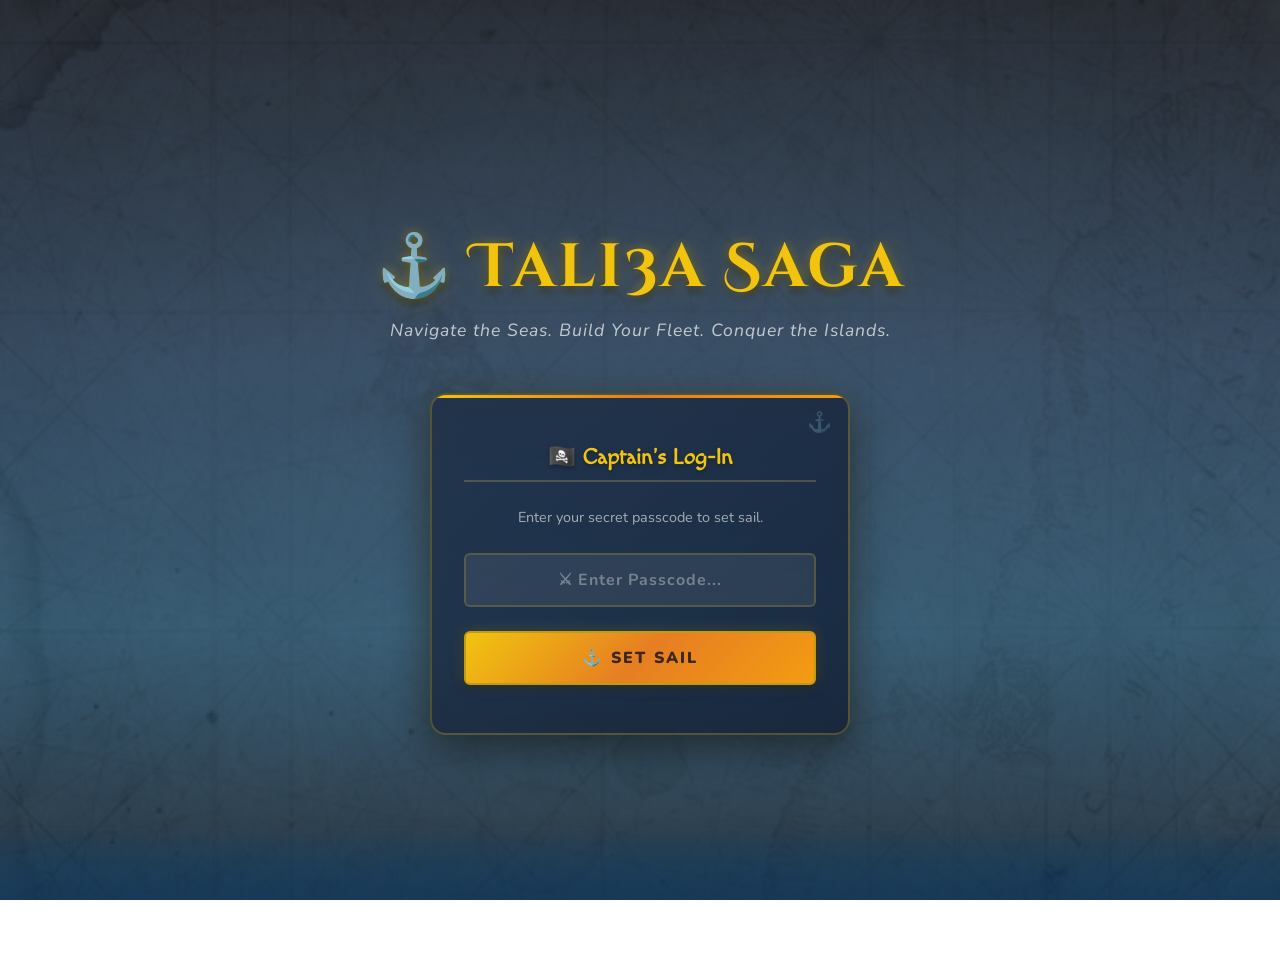
<file: index.html>
<!DOCTYPE html>
<html lang="en">
<head>
    <meta charset="UTF-8">
    <meta name="viewport" content="width=device-width, initial-scale=1.0, maximum-scale=1.0, user-scalable=no">
    <title>Tali3a Saga — Scout Island Survival</title>
    <meta name="description" content="Tali3a Saga: A naval MMO-lite adventure for scouts. Build ships, trade resources, and conquer the seas.">
    <link rel="stylesheet" href="style.css">
</head>
<body>
    <!-- Loading Overlay -->
    <div id="globalLoader"><div class="spinner"></div><p id="loaderText">Accessing Fleet...</p></div>

    <!-- Animated Ocean Waves -->
    <div class="ocean-waves">
        <div class="wave wave-1"></div>
        <div class="wave wave-2"></div>
        <div class="wave wave-3"></div>
    </div>

    <!-- Floating Bubbles -->
    <div class="bubbles">
        <div class="bubble"></div>
        <div class="bubble"></div>
        <div class="bubble"></div>
        <div class="bubble"></div>
        <div class="bubble"></div>
        <div class="bubble"></div>
        <div class="bubble"></div>
        <div class="bubble"></div>
        <div class="bubble"></div>
        <div class="bubble"></div>
    </div>

    <!-- Login Screen -->
    <div class="login-container">
        <h1>⚓ Tali3a Saga</h1>
        <p class="login-subtitle">Navigate the Seas. Build Your Fleet. Conquer the Islands.</p>

        <div class="login-card">
            <h2>🏴‍☠️ Captain's Log-In</h2>
            <p>Enter your secret passcode to set sail.</p>
            
            <input type="text" id="passcodeInput" placeholder="⚔ Enter Passcode..." autocomplete="off">
            <button id="loginBtn">⚓ Set Sail</button>
            
            <!-- This paragraph will display errors if the passcode is wrong -->
            <p id="errorMessage" style="color: red; display: none;"></p>
        </div>
    </div>

    <!-- Link the logic script at the bottom so it loads after the UI -->
    <script src="app.js"></script>
</body>
</html>
</file>
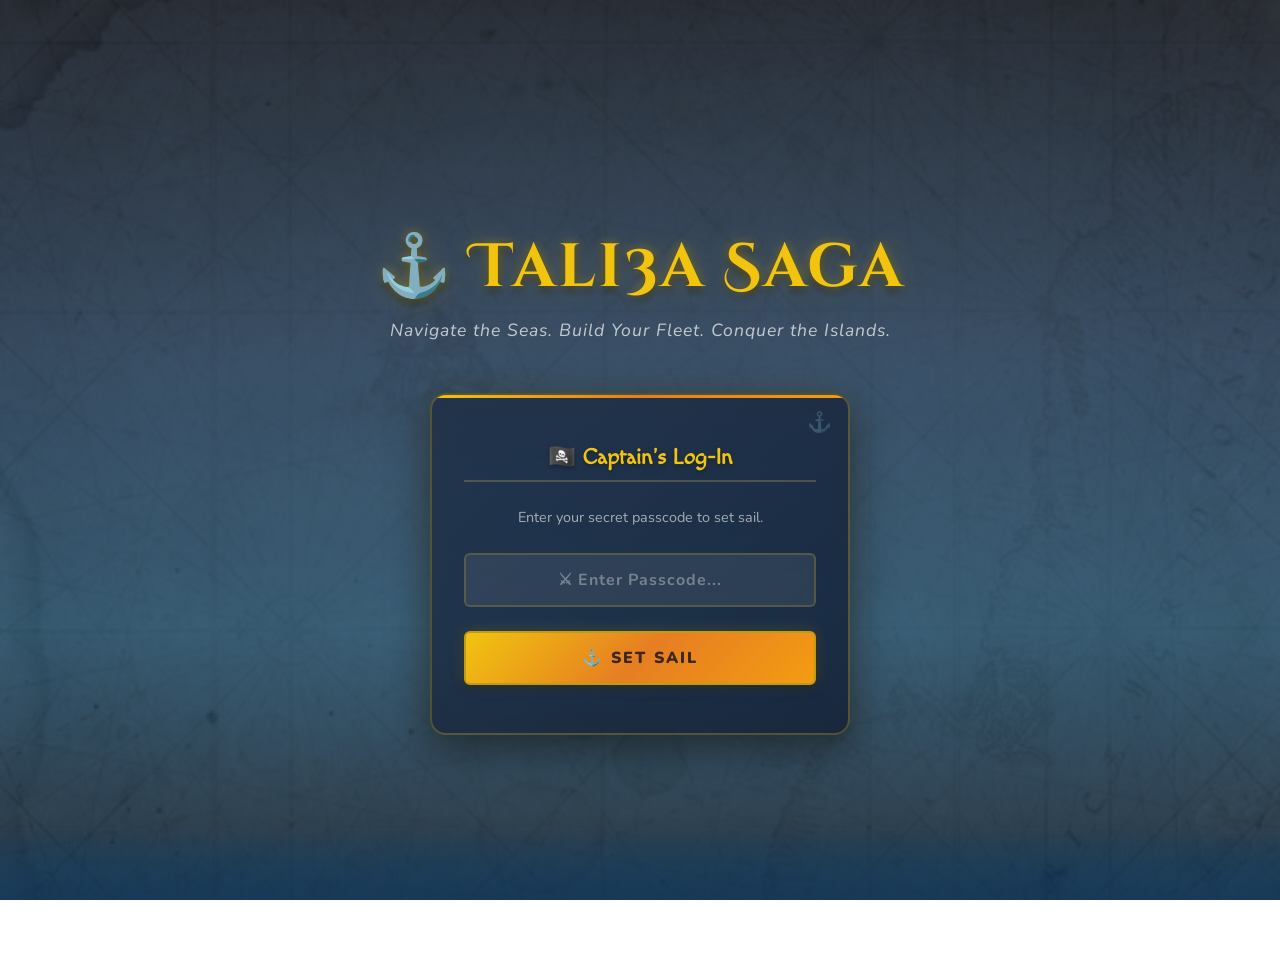
<file: dashboard.html>
<!DOCTYPE html>
<html lang="en">

<head>
    <meta charset="UTF-8">
    <meta name="viewport" content="width=device-width, initial-scale=1.0, maximum-scale=5.0">
    <title>Tali3a Saga — Island Dashboard</title>
    <meta name="description"
        content="Your Island command center. Track daily progress, trade resources, build your ship, and dominate the fleet.">
    <link rel="stylesheet" href="style.css">
</head>

<body>
    <!-- Loading Overlay -->
    <div id="globalLoader">
        <div class="spinner"></div>
        <p id="loaderText">Syncing with Server...</p>
    </div>

    <!-- Animated Ocean Waves -->
    <div class="ocean-waves">
        <div class="wave wave-1"></div>
        <div class="wave wave-2"></div>
        <div class="wave wave-3"></div>
    </div>
    <header>
        <div>
            <h1>Welcome, <span id="playerName"></span></h1>
            <p style="font-size: 14px; opacity: 0.8;">Island: <span id="playerIsland"></span> | Rank: <span
                    id="playerRole"></span></p>
        </div>
        <div style="text-align: right;">
            <p style="font-size: 20px; font-weight: bold; color: #f1c40f; margin: 0 0 5px 0;">
                <img src="assets/coin.png" class="coin-icon" onerror="this.style.display='none'">
                <span id="playerBalance">0</span> La7alee7
            </p>
            <button id="logoutBtn" style="background-color: #c0392b; padding: 5px 10px; font-size: 12px;">Abandon
                Ship</button>
        </div>
    </header>

    <!-- Main Game Area -->
    <main class="dashboard-grid">

        <!-- Notification Center -->
        <section class="card" id="notificationSection"
            style="grid-column: span 3; background-color: #fff3cd; border: 2px solid #ffeeba; display: none;">
            <h2 style="color: #856404;">📜 Royal Fleet Notifications</h2>
            <div id="notificationContainer" style="display: flex; flex-direction: column; gap: 10px; margin-top: 10px;">
                <!-- Notifications will appear here -->
            </div>
        </section>

        <!-- Zone 1: Daily Tracker -->
        <section class="card" id="trackerSection">
            <h2>📜 Daily Log</h2>
            <p>Submit your progress to earn tokens.</p>
            <div id="trackerContainer" style="direction: rtl; text-align: right;">
                <form id="trackerForm">
                    <div style="margin-bottom: 15px;">
                        <label for="trackDate" style="font-weight: bold; display: block; margin-bottom: 5px;">اختر
                            اليوم:</label>
                        <input type="date" id="trackDate" min="2026-06-01" required
                            style="width: 100%; padding: 8px; box-sizing: border-box;">
                    </div>

                    <div class="checkbox-group"
                        style="display: grid; grid-template-columns: 1fr 1fr; gap: 10px; margin-bottom: 20px;">
                        <label><input type="checkbox" id="checkMorning"> صلاة الصبح </label>
                        <label><input type="checkbox" id="checkNight"> صلاة بليل </label>
                        <label><input type="checkbox" id="checkTeam"> صلاة مع الفريق </label>
                        <label><input type="checkbox" id="checkBible"> الكتاب المقدس </label>
                        <label><input type="checkbox" id="checkTasbeha"> تسبحة </label>
                        <label><input type="checkbox" id="checkMass"> قداس </label>
                        <label><input type="checkbox" id="checkSundaySchool"> مدارس أحد </label>
                        <label><input type="checkbox" id="checkKhoros"> خورس </label>
                    </div>

                    <button type="submit" id="trackerSubmitBtn"
                        style="width: 100%; padding: 10px; font-weight: bold;">تسجيل اليوم</button>
                    <p id="trackerMessage" style="text-align: center; margin-top: 10px; font-weight: bold;"></p>
                </form>
            </div>
        </section>

        <!-- Zone 2: The Market -->
        <section class="card" id="marketSection">
            <h2>⚓ The Port Market</h2>
            <p>Spend your personal wealth on raw materials.</p>
            <div id="marketContainer">
                <!-- Market cards spawn here via JS -->
            </div>
        </section>

        <!-- Zone 3: The Shipyard -->
        <section class="card" id="shipyardSection">
            <h2>🔨 Tali3a Shipyard</h2>
            <p>Combine resources to build your ship.</p>
            <div id="shipyardContainer">
                <!-- We will show the ship progress here later -->
                <p>Awaiting Master blueprints.</p>
            </div>
        </section>

        <!-- Zone 4: The Black Market (Tactical Items) -->
        <section class="card" id="blackMarketSection" style="grid-column: span 3;">
            <h2>🕵️ The Black Market</h2>
            <p>Purchase advanced tactical weapons and defenses using both La7alee7 and Raw Materials.</p>
            <div id="blackMarketContainer"
                style="display: grid; grid-template-columns: repeat(auto-fill, minmax(220px, 1fr)); gap: 15px; margin-top: 15px;">
                <!-- Tactical items will spawn here -->
            </div>
        </section>

        <!-- Zone 5: Tactical Map (Combat & Defenses) -->
        <section class="card" id="tacticalSection" style="grid-column: span 3;">
            <h2>⚔️ Tactical Map & Defenses</h2>
            <p>Deploy shields or launch raids. <b>Note: You can only activate ONE defense and launch ONE attack every 7
                    days.</b></p>

            <div class="tactical-grid">
                <!-- Left Side: Shield Room -->
                <div style="border: 1px dashed #ccc; padding: 15px; border-radius: 5px; text-align: center;">
                    <h3>🛡️ Active Defense System</h3>
                    <p>Current Shield: <span id="currentShield"
                            style="font-weight: bold; color: blue;">Loading...</span></p>
                    <p id="defenseCooldownText" style="color: red; font-size: 12px; font-weight: bold;"></p>
                    <hr style="margin: 15px 0; border: 0; border-top: 1px solid #eee;">

                    <h4>Deploy Defenses from your Arsenal:</h4>
                    <div id="defenseActionContainer"
                        style="display: flex; justify-content: space-around; margin-top: 10px; flex-wrap: wrap; gap: 10px;">
                        <!-- Defense buttons will spawn here -->
                    </div>
                </div>

                <!-- Right Side: War Room -->
                <div style="border: 1px dashed #ccc; padding: 15px; border-radius: 5px;">
                    <h3 style="text-align: center;">🏴‍☠️ Launch Offensive Raid</h3>
                    <p id="attackCooldownText"
                        style="text-align: center; color: red; font-size: 12px; font-weight: bold;"></p>

                    <form id="combatForm">
                        <label for="targetSelect" style="font-weight: bold; display: block; margin-bottom: 5px;">Target
                            Island:</label>
                        <select id="targetSelect" required style="width: 100%; padding: 8px; margin-bottom: 15px;">
                            <option value="">-- Loading Targets --</option>
                        </select>

                        <label for="weaponSelect" style="font-weight: bold; display: block; margin-bottom: 5px;">Select
                            Weapon from Arsenal:</label>
                        <select id="weaponSelect" required style="width: 100%; padding: 8px; margin-bottom: 15px;">
                            <option value="">-- Loading Arsenal --</option>
                        </select>

                        <button type="submit" id="raidSubmitBtn"
                            style="width: 100%; padding: 10px; background-color: #dc3545; color: white; font-weight: bold; border: none; cursor: pointer; border-radius: 4px;">Submit
                            Raid for Leader Approval</button>
                    </form>
                    <p id="combatMessage" style="text-align: center; font-weight: bold; margin-top: 10px;"></p>
                </div>

            </div>
        </section>

        <!-- Tax & Transfer Port (Crew Only) -->
        <section class="card" id="bankSection" style="grid-column: span 3; display: none;">
            <h2>🏦 Island Treasury Transfer</h2>
            <p>Send La7alee7 to your Island Master to help fund large purchases. <b>(10% Imperial Tax applied to all
                    transfers)</b></p>
            <div
                style="background: #f4f4f4; padding: 15px; border-radius: 5px; display: flex; gap: 10px; align-items: center;">
                <input type="number" id="transferAmount" placeholder="Amount to send..." min="1"
                    style="padding: 8px; flex-grow: 1;">
                <button onclick="submitTransfer()"
                    style="background-color: gold; color: white; font-weight: bold; border: 1px solid #ccc; padding: 8px 15px; cursor: pointer;">Send
                    to Master</button>
            </div>
            <p id="transferMsg" style="font-size: 12px; margin-top: 5px; font-weight: bold;"></p>
        </section> 

        <!-- Zone 6: Player Trading Port -->
        <section class="card" id="tradePortSection" style="grid-column: span 3;">
            <h2>🤝 Global Trading Port</h2>
            <p>Buy and sell materials with other Islands. <b>(Only Masters can create or accept trades)</b></p>

            <!-- Create Trade UI (Master Only) -->
            <div id="createTradePanel"
                style="border: 1px dashed #ccc; padding: 15px; border-radius: 5px; margin-bottom: 20px; display: none;">
                <h4>🚢 Post a New Trade Offer</h4>
                <div style="display: flex; gap: 15px; flex-wrap: wrap; align-items: flex-end;">
                    <div>
                        <label style="font-size: 12px; font-weight: bold;">I am Offering:</label><br>
                        <select id="offerMatSelect" style="padding: 5px;"></select>
                        <input type="number" id="offerQty" placeholder="Qty" min="1" style="padding: 5px; width: 60px;">
                    </div>
                    <div>
                        <label style="font-size: 12px; font-weight: bold;">I want in Return:</label><br>
                        <select id="reqMatSelect" style="padding: 5px;">
                            <option value="None">No Materials Needed</option>
                        </select>
                        <input type="number" id="reqQty" placeholder="Qty" min="0" value="0"
                            style="padding: 5px; width: 60px;">
                    </div>
                    <div>
                        <label style="font-size: 12px; font-weight: bold;">AND / OR La7alee7:</label><br>
                        <input type="number" id="reqTokens" placeholder="Tokens" min="0" value="0"
                            style="padding: 5px; width: 80px;">
                    </div>
                    <button onclick="createTrade()"
                        style="background-color: #28a745; color: white; border: none; padding: 8px 15px; font-weight: bold; cursor: pointer; border-radius: 3px;">Post
                        Offer</button>
                </div>
            </div>

            <!-- Active Global Trades Board -->
            <h4>📋 Active Market Offers</h4>
            <div id="globalTradesContainer"
                style="display: grid; grid-template-columns: repeat(auto-fill, minmax(280px, 1fr)); gap: 15px;">
                <!-- Trades spawn here -->
            </div>
        </section>

        <!-- Zone 7: Global Fleet Rankings -->
        <section class="card" id="leaderboardSection" style="grid-column: span 3;">
            <h2>🏆 Global Fleet Rankings</h2>
            <p>See how your Island stacks up against the rest of the fleet! <b>(1 Ship Part = 10,000 Pts | 1 La7alee7 = 1
                    Pt)</b></p>
            <div id="leaderboardContainer"
                style="margin-top: 15px; background: #fff; border: 1px solid #ccc; border-radius: 5px; overflow: hidden; box-shadow: 0 2px 5px rgba(0,0,0,0.1);">
                <p style="text-align: center; padding: 20px; color: gray;">Loading fleet data...</p>
            </div>
        </section>

    </main>

    <div id="tacticalModal" class="modal-overlay">
        <div class="modal-content card" style="max-width: 400px; text-align: center; border: 3px solid #1b263b;">
            <span class="close-modal" onclick="closeTacticalModal()">✖</span>
            <h2 id="modalTitle" style="color: #c0392b; margin-top: 0;">Item Name</h2>
            <img id="modalIcon" src="" class="item-icon" style="margin: 10px auto; width: 80px; height: 80px;" onerror="this.style.display='none'">
            <p id="modalType" style="font-weight: bold; text-transform: uppercase; letter-spacing: 1px;"></p>
            
            <div style="background: rgba(0,0,0,0.05); padding: 15px; border-radius: 5px; margin-bottom: 15px; text-align: left; border-left: 4px solid #c0392b;">
                <p style="margin: 0; font-size: 14px;"><strong>⚔️ Action:</strong> <span id="modalDesc"></span></p>
            </div>
            
            <div style="background: #fff3cd; padding: 15px; border-radius: 5px; text-align: left; border-left: 4px solid #f1c40f;">
                <p style="margin: 0; font-size: 14px; color: #856404;"><strong>💡 Captain's Hint:</strong> <span id="modalHint"></span></p>
            </div>
        </div>
    </div>


    <script src="app.js"></script>
</body>

</html>
</file>
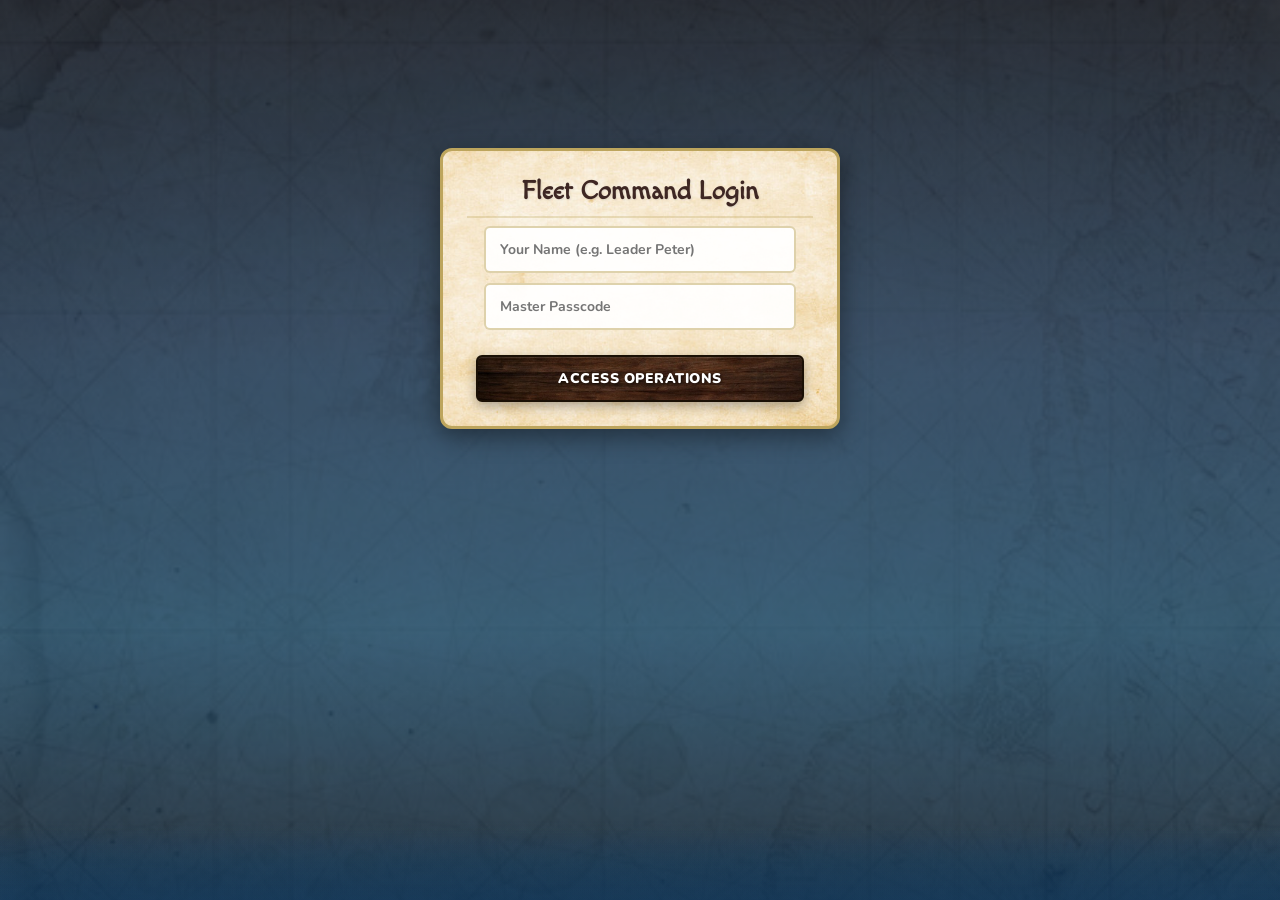
<file: leader.html>
<!DOCTYPE html>
<html lang="en">

<head>
    <meta charset="UTF-8">
    <meta name="viewport" content="width=device-width, initial-scale=1.0, maximum-scale=5.0">
    <title>Tali3a Saga — Fleet Command Portal</title>
    <meta name="description"
        content="Fleet Command Operations: Manage scouts, approve trackers, process raids, and broadcast fleet-wide notifications.">
    <link rel="stylesheet" href="style.css">
</head>

<body>
    <div id="globalLoader">
        <div class="spinner"></div>
        <p id="loaderText">Executing Command...</p>
    </div>

    <!-- Animated Ocean Waves -->
    <div class="ocean-waves">
        <div class="wave wave-1"></div>
        <div class="wave wave-2"></div>
        <div class="wave wave-3"></div>
    </div>

    <div class="container" id="loginScreen">
        <div class="card" style="max-width: 400px; margin: 100px auto; text-align: center;">
            <h2>Fleet Command Login</h2>
            <input type="text" id="leaderName" placeholder="Your Name (e.g. Leader Peter)" style="width: 90%;"><br>
            <input type="password" id="leaderPasscode" placeholder="Master Passcode" style="width: 90%;"><br>
            <button onclick="loginLeader()" style="width: 95%; margin-top: 15px;">Access Operations</button>
        </div>
    </div>

    <div class="container" id="dashboardScreen" style="display: none;">
    <div style="display: flex; justify-content: space-between; align-items: center;">
            <h1>⚓ Fleet Command Operations</h1>
            <p>Logged in as: <span id="displayLeaderName" style="color: #f1c40f; font-weight: bold; margin-right: 15px;"></span> 
               <button onclick="logoutLeader()" style="background-color: #c0392b; color: white; padding: 5px 10px; border: none; border-radius: 4px; cursor: pointer;">Logout</button>
            </p>
        </div>

        <!-- Section 1: Trackers -->
        <div class="card">
            <h3>📋 Pending Daily Trackers</h3>
            <div id="trackersContainer">Loading...</div>
        </div>

        <!-- Section 2: Combat Actions -->
        <div class="card">
            <h3>⚔️ Pending Combat Actions</h3>
            <div id="actionsContainer">Loading...</div>
        </div>

        <!-- Section 3 & 4: Economy & Comms Grid -->
        <div style="display: grid; grid-template-columns: 1fr 1fr; gap: 20px;">
            <div class="card">
                <h3>💰 Grant La7alee7</h3>
                <select id="grantUserSelect" style="width: 100%;">
                    <option>Loading...</option>
                </select>
                <input type="number" id="grantAmount" placeholder="Amount..." style="width: 95%;">
                <input type="text" id="grantReason" placeholder="Reason (e.g. Helping clean up)..." style="width: 95%;">
                <button onclick="grantTokens()" style="width: 100%; margin-top: 10px;">Mint & Transfer Funds</button>
            </div>

            <div class="card">
                <h3>📜 Broadcast Notification</h3>
                <select id="notifTargetSelect" style="width: 100%;">
                    <option>Loading...</option>
                </select>
                <textarea id="notifMessage" placeholder="Type official message here..."
                    style="width: 95%; height: 60px; padding: 10px; margin-top: 5px; border-radius: 4px;"></textarea>
                <button onclick="sendNotif()" style="width: 100%; margin-top: 10px;">Dispatch Bird</button>
            </div>

            <!-- Section 5: Fleet Rankings & Crew Roster -->
            <div class="card" style="margin-top: 20px;">
                <h3>🏆 Fleet Rankings & Crew Roster</h3>
                <p style="font-size: 12px; color: gray;">Click on any Island to expand and view the crew's individual wallets.</p>
                <div id="leaderboardContainer">Loading rankings...</div>
            </div>

            <!-- Section 6: Scout Tracker Audit -->
            <div class="card" style="margin-top: 20px;">
                <h3>🔍 Scout Tracker Audit</h3>
                <p style="font-size: 12px; color: gray;">Select a scout to view their complete daily submission history.</p>
                <div style="display: flex; gap: 10px; margin-bottom: 15px;">
                    <select id="auditUserSelect" style="flex-grow: 1; padding: 8px;">
                        <option value="">-- Select Scout to View History --</option>
                    </select>
                    <button onclick="viewScoutHistory()" class="btn-green" style="padding: 8px 15px;">Load Records</button>
                </div>
                <div id="auditContainer" style="background: #fff; border-radius: 4px; overflow-x: auto;">
                    <p style="padding: 10px; text-align: center; color: gray;">Select a scout and click "Load Records".</p>
                </div>
            </div>

        </div>
    </div>

    <script>
        // ==========================================
        // PASTE YOUR LIVE GOOGLE SCRIPT URL BELOW:
        // ==========================================
        const API_URL = "https://script.google.com/macros/s/AKfycbzzT26fDQZLHo-dFfNqrmVxVBBUHm-DoScUAkEObBS3SNsO0x7SjVA44TZtJeWS-oBSAw/exec";

        // The shared password for all 14 leaders to access this page
        const MASTER_PASSCODE = "CaptainBary";

        let currentLeader = "";
        let globalUsers = []; // Stores user data for the accordion menus

        // Check if leader is already logged in when the page reloads
        window.onload = function() {
            const savedLeader = sessionStorage.getItem("leaderAuth");
            if (savedLeader) {
                currentLeader = savedLeader;
                document.getElementById("loginScreen").style.display = "none";
                document.getElementById("dashboardScreen").style.display = "block";
                document.getElementById("displayLeaderName").innerText = currentLeader;
                loadAdminData();
            }
        };

        function loginLeader() {
            const name = document.getElementById("leaderName").value.trim();
            const pass = document.getElementById("leaderPasscode").value;
            if (!name) return alert("Please enter your name for the logs.");
            if (pass !== MASTER_PASSCODE) return alert("Access Denied. Incorrect Passcode.");

            currentLeader = name;
            sessionStorage.setItem("leaderAuth", currentLeader); // Save login session
            
            document.getElementById("loginScreen").style.display = "none";
            document.getElementById("dashboardScreen").style.display = "block";
            document.getElementById("displayLeaderName").innerText = currentLeader;
            loadAdminData();
        }

        function logoutLeader() {
            sessionStorage.removeItem("leaderAuth");
            location.reload(); // Refresh page to return to login screen
        }

        function loadAdminData() {
            showLoading("Fetching secure data...");
            fetch(API_URL, { method: "POST", body: JSON.stringify({ action: "getLeaderData" }) })
                .then(res => res.json())
                .then(data => {
                    if (data.status === "success") {
                        globalUsers = data.users; // Save users for the expandable roster
                        renderTrackers(data.trackers);
                        renderActions(data.actions);
                        populateDropdowns(data.users, data.islands);
                        
                        // Immediately fetch the Leaderboard
                        fetch(API_URL, { method: "POST", body: JSON.stringify({ action: "getLeaderboard" }) })
                        .then(r => r.json())
                        .then(lData => {
                            if(lData.status === "success") renderLeaderboard(lData.leaderboard);
                            hideLoading();
                        });
                    }
                });
        }

        function renderTrackers(trackers) {
            const container = document.getElementById("trackersContainer");
            if (trackers.length === 0) return container.innerHTML = "<p>No pending trackers.</p>";

            let html = `<table><tr><th>Date</th><th>User ID</th><th>Log Details</th><th>Award Amount</th><th>Action</th></tr>`;
            trackers.forEach(t => {
                html += `
                <tr>
                    <td>${t.date}</td>
                    <td style="font-weight:bold;">${t.userId}</td>
                    <td style="font-size: 11px;">${t.details}</td>
                    <td><input type="number" id="award_${t.row}" value="50" style="width: 60px; padding: 5px;"></td>
                    <td><button class="btn-green" onclick="approveTracker(${t.row})">Approve</button></td>
                </tr>
            `;
            });
            container.innerHTML = html + "</table>";
        }

        function renderActions(actions) {
            const container = document.getElementById("actionsContainer");
            if (actions.length === 0) return container.innerHTML = "<p>No pending combat operations.</p>";

            let html = `<table><tr><th>Date</th><th>Initiator</th><th>Target</th><th>Weapon Deployed</th><th>Command Decision</th></tr>`;
            actions.forEach(a => {
                html += `
                <tr>
                    <td>${a.date}</td>
                    <td style="font-weight:bold; color: #c0392b;">${a.initiator}</td>
                    <td style="font-weight:bold; color: #2980b9;">${a.target}</td>
                    <td>${a.weapon}</td>
                    <td>
                        <button class="btn-green" onclick="processAction('${a.actionId}', 'Approved')">Approve</button>
                        <button class="btn-red" onclick="processAction('${a.actionId}', 'Rejected')">Reject</button>
                    </td>
                </tr>
            `;
            });
            container.innerHTML = html + "</table>";
        }

        function populateDropdowns(users, islands) {
            const userSel = document.getElementById("grantUserSelect");
            const auditSel = document.getElementById("auditUserSelect");
            const islandSel = document.getElementById("notifTargetSelect");

            userSel.innerHTML = `<option value="">-- Select Scout --</option>`;
            auditSel.innerHTML = `<option value="">-- Select Scout --</option>`;
            users.forEach(u => {
                const opt = `<option value="${u.id}">${u.name} (${u.tali3a})</option>`;
                userSel.innerHTML += opt;
                auditSel.innerHTML += opt;
            });

            islandSel.innerHTML = `<option value="ALL">📢 ALL ISLANDS (Global Broadcast)</option>`;
            islands.forEach(i => islandSel.innerHTML += `<option value="${i.id}">${i.name} (${i.id})</option>`);
        }

        // --- EXECUTION FUNCTIONS ---

        function approveTracker(row) {
            const amount = document.getElementById(`award_${row}`).value;
            if (!confirm(`Award ${amount} La7alee7 to this tracker?`)) return;

            fetch(API_URL, {
                method: "POST",
                body: JSON.stringify({ action: "leaderProcessTracker", row: row, awardedTokens: amount, leaderName: currentLeader })
            }).then(() => loadAdminData()); // Reload instantly
        }

        function processAction(actionId, decision) {
            if (!confirm(`Are you sure you want to ${decision.toUpperCase()} this combat operation?`)) return;

            fetch(API_URL, {
                method: "POST",
                body: JSON.stringify({ action: "leaderProcessAction", actionId: actionId, decision: decision, leaderName: currentLeader })
            }).then(() => loadAdminData());
        }

        function grantTokens() {
            const user = document.getElementById("grantUserSelect").value;
            const amount = document.getElementById("grantAmount").value;
            const reason = document.getElementById("grantReason").value;

            if (!user || !amount || !reason) return alert("Fill out all fields.");
            if (!confirm(`Mint ${amount} La7alee7 for this scout?`)) return;

            fetch(API_URL, {
                method: "POST",
                body: JSON.stringify({ action: "leaderAddTokens", targetUserId: user, amount: amount, reason: reason, leaderName: currentLeader })
            }).then(() => {
                alert("Funds Transferred!");
                document.getElementById("grantAmount").value = "";
                document.getElementById("grantReason").value = "";
            });
        }

        function sendNotif() {
            const target = document.getElementById("notifTargetSelect").value;
            const msg = document.getElementById("notifMessage").value;

            if (!msg) return alert("Message cannot be empty.");
            if (!confirm("Dispatch this official notification?")) return;

            fetch(API_URL, {
                method: "POST",
                body: JSON.stringify({ action: "leaderSendNotif", targetId: target, message: msg, leaderName: currentLeader })
            }).then(() => {
                alert("Message dispatched to the Fleet!");
                document.getElementById("notifMessage").value = "";
            });
        }

        // --- EXPANDABLE LEADERBOARD LOGIC ---
        function renderLeaderboard(board) {
            const container = document.getElementById("leaderboardContainer");
            let html = `<table style="width: 100%; border-collapse: collapse;">
                <tr><th>Rank</th><th>Island Name</th><th>Ship Parts</th><th>Total Wealth</th><th>Fleet Score</th></tr>`;
            
            board.forEach((team, index) => {
                html += `
                    <tr style="cursor: pointer; background-color: #fdfdfd; border-bottom: 2px solid #ccc;" onclick="toggleCrew('${team.id}')">
                        <td>${index + 1}</td>
                        <td style="font-weight:bold; color: #2980b9;">${team.name} (${team.id}) <span style="font-size:10px;">▼</span></td>
                        <td>${team.parts} / 12</td>
                        <td>💰 ${team.wealth}</td>
                        <td style="color: purple; font-weight: bold;">${team.score}</td>
                    </tr>
                    <tr id="crew_row_${team.id}" style="display: none; background-color: #f4f6f9;">
                        <td colspan="5" style="padding: 0;">
                            <div style="padding: 10px 20px; border-left: 5px solid #2980b9;">
                                <table style="width: 100%; font-size: 12px; margin: 0; background: transparent;">
                                    <tr>
                                        <th style="background: transparent; color: #f1c40f; padding: 5px;">Scout Name</th>
                                        <th style="background: transparent; color: #f1c40f; padding: 5px;">Current Wallet</th>
                                        <th style="background: transparent; color: #f1c40f; padding: 5px;">Lifetime Earned</th>
                                    </tr>
                                    ${generateCrewRows(team.id)}
                                </table>
                            </div>
                        </td>
                    </tr>
                `;
            });
            container.innerHTML = html + "</table>";
        }

        function generateCrewRows(tali3aId) {
            const crew = globalUsers.filter(u => u.tali3a === tali3aId);
            if(crew.length === 0) return `<tr><td colspan="3">No crew members found.</td></tr>`;
            return crew.map(c => `
                <tr style="border-bottom: 1px solid #ddd;">
                    <td style="padding: 5px;">${c.name}</td>
                    <td style="padding: 5px; color: #856404; font-weight: bold;">💰 ${c.balance}</td>
                    <td style="padding: 5px; color: #27ae60; font-weight: bold;">💎 ${c.lifetime}</td>
                </tr>
            `).join("");
        }

        function toggleCrew(tali3aId) {
            const row = document.getElementById(`crew_row_${tali3aId}`);
            row.style.display = (row.style.display === "none") ? "table-row" : "none";
        }

        // --- SCOUT TRACKER AUDIT LOGIC ---
        function viewScoutHistory() {
            const userId = document.getElementById("auditUserSelect").value;
            if(!userId) return alert("Select a scout from the dropdown first.");
            
            showLoading("Accessing Imperial Archives...");
            
            fetch(API_URL, {
                method: "POST",
                body: JSON.stringify({ action: "getScoutHistory", userId: userId })
            })
            .then(res => res.json())
            .then(data => {
                if(data.status === "success") renderAudit(data.history);
                else document.getElementById("auditContainer").innerHTML = `<p style="color:red; text-align:center;">Error loading records.</p>`;
                hideLoading();
            })
            .catch(() => hideLoading());
        }

        function renderAudit(history) {
            const container = document.getElementById("auditContainer");
            if(!history || history.length === 0) return container.innerHTML = "<p style='padding: 15px; text-align: center;'>No daily trackers submitted by this scout yet.</p>";
            
            let html = `
            <table style="width: 100%; border-collapse: collapse; text-align: center; font-size: 12px; margin: 0;">
                <tr style="background: #1b263b; color: white;">
                    <th style="padding: 10px;">Date</th>
                    <th>Morning</th><th>Night</th><th>Team</th><th>Bible</th>
                    <th>Tasbeha</th><th>Mass</th><th>SunSch</th><th>Khoros</th>
                    <th>Status</th><th>Coins</th>
                </tr>
            `;
            
            // Helper function to draw pretty checkmarks and dashes
            const check = (val) => (val === true || String(val).toUpperCase() === "TRUE") ? "<span style='color:#27ae60; font-size:14px; font-weight:bold;'>✔</span>" : "<span style='color:#ccc;'>-</span>";
            
            history.forEach(h => {
                const statusColor = h.status === "Pending" ? "#e67e22" : (h.status === "Updated" ? "#27ae60" : "#c0392b");
                html += `
                <tr style="border-bottom: 1px solid #eee;">
                    <td style="padding: 10px; font-weight: bold; color: #2980b9;">${h.date}</td>
                    <td>${check(h.m)}</td><td>${check(h.n)}</td><td>${check(h.team)}</td><td>${check(h.bible)}</td>
                    <td>${check(h.tasbeha)}</td><td>${check(h.mass)}</td><td>${check(h.sun)}</td><td>${check(h.khoros)}</td>
                    <td style="color: ${statusColor}; font-weight:bold;">${h.status}</td>
                    <td style="font-weight: bold;">${h.awarded || 0}</td>
                </tr>
                `;
            });
            container.innerHTML = html + "</table>";
        }

        function showLoading(text) {
            document.getElementById("loaderText").innerText = text;
            document.getElementById("globalLoader").classList.add("active");
        }
        function hideLoading() {
            document.getElementById("globalLoader").classList.remove("active");
        }
    </script>
</body>

</html>
</file>
<file: style.css>
/* =======================================================
   TALI3A SAGA - MASTER STYLESHEET 
   Naval / Pirate / Island Survival MMO-lite
   ======================================================= */

/* --- Fonts & Variables --- */
@import url('https://fonts.googleapis.com/css2?family=Macondo&family=Nunito:wght@400;700;900&family=Cinzel+Decorative:wght@400;700;900&display=swap');

:root {
    /* --- Core Palette --- */
    --primary-blue: #1b263b;
    --primary-deep: #0d1b2a;
    --primary-navy: #152238;
    --accent-gold: #f1c40f;
    --accent-gold-light: #f9e547;
    --accent-gold-dark: #c49b0c;
    --accent-amber: #e67e22;
    --danger-red: #c0392b;
    --danger-glow: #e74c3c;
    --success-green: #27ae60;
    --success-light: #2ecc71;
    --info-blue: #2980b9;
    --wood-dark: #3e2723;
    --wood-medium: #5d3a1a;
    --wood-light: #7b4f2a;
    --parchment: #fdf5e6;
    --parchment-dark: #e8d5b7;
    --text-dark: #2c3e50;
    --text-muted: #7f8c8d;
    --text-light: #ecf0f1;

    /* --- Gradients --- */
    --gradient-ocean: linear-gradient(180deg, #0a1628 0%, #1b3a5c 40%, #1a4a6e 70%, #0d2137 100%);
    --gradient-gold: linear-gradient(135deg, #f1c40f 0%, #e67e22 50%, #f39c12 100%);
    --gradient-wood: linear-gradient(180deg, #5d3a1a 0%, #3e2723 100%);
    --gradient-danger: linear-gradient(135deg, #c0392b 0%, #e74c3c 100%);
    --gradient-success: linear-gradient(135deg, #27ae60 0%, #2ecc71 100%);
    --gradient-glass: linear-gradient(135deg, rgba(255, 255, 255, 0.1) 0%, rgba(255, 255, 255, 0.05) 100%);
    --gradient-parchment: linear-gradient(145deg, #fdf5e6 0%, #e8d5b7 100%);

    /* --- Shadows --- */
    --shadow-sm: 0 2px 4px rgba(0, 0, 0, 0.2);
    --shadow-md: 0 4px 12px rgba(0, 0, 0, 0.3);
    --shadow-lg: 0 8px 24px rgba(0, 0, 0, 0.4);
    --shadow-xl: 0 12px 40px rgba(0, 0, 0, 0.5);
    --shadow-gold: 0 0 20px rgba(241, 196, 15, 0.3);
    --shadow-gold-intense: 0 0 30px rgba(241, 196, 15, 0.5), 0 0 60px rgba(241, 196, 15, 0.2);
    --shadow-inner: inset 0 2px 6px rgba(0, 0, 0, 0.3);
    --shadow-card-hover: 0 12px 35px rgba(0, 0, 0, 0.5), 0 0 15px rgba(241, 196, 15, 0.15);

    /* --- Spacing --- */
    --space-xs: 4px;
    --space-sm: 8px;
    --space-md: 16px;
    --space-lg: 24px;
    --space-xl: 32px;
    --space-2xl: 48px;

    /* --- Border Radius --- */
    --radius-sm: 6px;
    --radius-md: 12px;
    --radius-lg: 16px;
    --radius-xl: 24px;
    --radius-full: 50%;

    /* --- Transitions --- */
    --transition-fast: 0.15s ease;
    --transition-base: 0.25s ease;
    --transition-slow: 0.4s cubic-bezier(0.4, 0, 0.2, 1);
    --transition-bounce: 0.5s cubic-bezier(0.34, 1.56, 0.64, 1);

    /* --- Fallbacks for assets --- */
    --bg-main: url('assets/bg-ocean.jpg') #0d1b2a;
    --bg-card: url('assets/bg-parchment.jpg') var(--parchment);
    --bg-wood: url('assets/wood-texture.jpg') var(--wood-dark);
}


/* =======================================================
   KEYFRAME ANIMATIONS LIBRARY
   ======================================================= */

@keyframes fadeIn {
    from {
        opacity: 0;
    }

    to {
        opacity: 1;
    }
}

@keyframes fadeInUp {
    from {
        opacity: 0;
        transform: translateY(30px);
    }

    to {
        opacity: 1;
        transform: translateY(0);
    }
}

@keyframes fadeInDown {
    from {
        opacity: 0;
        transform: translateY(-20px);
    }

    to {
        opacity: 1;
        transform: translateY(0);
    }
}

@keyframes slideUp {
    from {
        transform: translateY(100%);
        opacity: 0;
    }

    to {
        transform: translateY(0);
        opacity: 1;
    }
}

@keyframes scaleIn {
    from {
        transform: scale(0.8);
        opacity: 0;
    }

    to {
        transform: scale(1);
        opacity: 1;
    }
}

@keyframes pulse {

    0%,
    100% {
        transform: scale(1);
    }

    50% {
        transform: scale(1.05);
    }
}

@keyframes pulseGlow {

    0%,
    100% {
        box-shadow: 0 0 5px rgba(241, 196, 15, 0.3);
    }

    50% {
        box-shadow: 0 0 25px rgba(241, 196, 15, 0.6), 0 0 50px rgba(241, 196, 15, 0.2);
    }
}

@keyframes shimmer {
    0% {
        background-position: -200% center;
    }

    100% {
        background-position: 200% center;
    }
}

@keyframes goldShimmer {
    0% {
        text-shadow: 0 0 10px rgba(241, 196, 15, 0.5);
    }

    50% {
        text-shadow: 0 0 20px rgba(241, 196, 15, 0.8), 0 0 40px rgba(241, 196, 15, 0.3);
    }

    100% {
        text-shadow: 0 0 10px rgba(241, 196, 15, 0.5);
    }
}

@keyframes float {

    0%,
    100% {
        transform: translateY(0px);
    }

    50% {
        transform: translateY(-10px);
    }
}

@keyframes floatSlow {

    0%,
    100% {
        transform: translateY(0px) rotate(0deg);
    }

    25% {
        transform: translateY(-6px) rotate(1deg);
    }

    75% {
        transform: translateY(4px) rotate(-1deg);
    }
}

@keyframes spin {
    from {
        transform: rotate(0deg);
    }

    to {
        transform: rotate(360deg);
    }
}

@keyframes coinFlip {
    0% {
        transform: rotateY(0deg);
    }

    50% {
        transform: rotateY(180deg);
    }

    100% {
        transform: rotateY(360deg);
    }
}

@keyframes wave1 {
    0% {
        transform: translateX(0) translateZ(0) scaleY(1);
    }

    50% {
        transform: translateX(-25%) translateZ(0) scaleY(0.55);
    }

    100% {
        transform: translateX(-50%) translateZ(0) scaleY(1);
    }
}

@keyframes wave2 {
    0% {
        transform: translateX(0) translateZ(0) scaleY(1);
    }

    50% {
        transform: translateX(25%) translateZ(0) scaleY(0.45);
    }

    100% {
        transform: translateX(50%) translateZ(0) scaleY(1);
    }
}

@keyframes bubbleRise {
    0% {
        transform: translateY(100%) scale(0.4);
        opacity: 0.6;
    }

    50% {
        opacity: 0.3;
    }

    100% {
        transform: translateY(-100vh) scale(1);
        opacity: 0;
    }
}

@keyframes compassSpin {
    0% {
        transform: rotate(0deg);
    }

    25% {
        transform: rotate(90deg);
    }

    50% {
        transform: rotate(180deg);
    }

    75% {
        transform: rotate(270deg);
    }

    100% {
        transform: rotate(360deg);
    }
}

@keyframes borderGlow {

    0%,
    100% {
        border-color: rgba(241, 196, 15, 0.3);
    }

    50% {
        border-color: rgba(241, 196, 15, 0.8);
    }
}

@keyframes ripple {
    0% {
        transform: scale(0);
        opacity: 0.6;
    }

    100% {
        transform: scale(4);
        opacity: 0;
    }
}

@keyframes rockBoat {

    0%,
    100% {
        transform: rotate(-1deg);
    }

    50% {
        transform: rotate(1deg);
    }
}

@keyframes typewriter {
    from {
        width: 0;
    }

    to {
        width: 100%;
    }
}

@keyframes flickerGlow {

    0%,
    100% {
        opacity: 1;
        filter: brightness(1);
    }

    50% {
        opacity: 0.85;
        filter: brightness(1.15);
    }
}


/* =======================================================
   GLOBAL RESET & BODY
   ======================================================= */

*,
*::before,
*::after {
    box-sizing: border-box;
    margin: 0;
    padding: 0;
}

html {
    scroll-behavior: smooth;
    -webkit-text-size-adjust: 100%;
}

body {
    font-family: 'Nunito', sans-serif;
    background: var(--gradient-ocean);
    background-attachment: fixed;
    color: var(--text-dark);
    line-height: 1.6;
    padding: var(--space-md);
    min-height: 100vh;
    overflow-x: hidden;
    -webkit-font-smoothing: antialiased;
    -moz-osx-font-smoothing: grayscale;
}

/* Ocean texture overlay on body */
body::before {
    content: '';
    position: fixed;
    top: 0;
    left: 0;
    width: 100%;
    height: 100%;
    background: var(--bg-main);
    background-size: cover;
    background-position: center;
    opacity: 0.15;
    z-index: -2;
    pointer-events: none;
}

h1,
h2,
h3,
h4 {
    font-family: 'Macondo', cursive;
    color: var(--wood-dark);
    text-shadow: 1px 1px 2px rgba(0, 0, 0, 0.1);
    line-height: 1.3;
}

h2 {
    font-size: clamp(1.2rem, 3vw, 1.6rem);
    margin-bottom: var(--space-sm);
    padding-bottom: var(--space-sm);
    border-bottom: 2px solid rgba(189, 165, 93, 0.3);
}


/* =======================================================
   LAYOUT & CARDS
   ======================================================= */

main.dashboard-grid {
    width: 100%;
    max-width: 1280px;
    margin: 0 auto;

    display: grid;
    grid-template-columns: repeat(auto-fit, minmax(380px, 1fr));
    gap: 24px;

    align-items: start;
}

.card {
    background: var(--bg-card);
    background-size: cover;
    padding: var(--space-lg);
    border-radius: var(--radius-md);
    border: 3px solid #bda55d;
    box-shadow: var(--shadow-lg);
    animation: fadeInUp 0.5s ease-out both;
    position: relative;
    transition: transform var(--transition-base), box-shadow var(--transition-base);
    width: 100%;
    min-width:0;
}

.card::before {
    content: '';
    position: absolute;
    top: 0;
    left: 0;
    right: 0;
    height: 4px;
    background: var(--gradient-gold);
    border-radius: var(--radius-md) var(--radius-md) 0 0;
    opacity: 0;
    transition: opacity var(--transition-base);
    z-index: 2;
    pointer-events: none;
}

.card:hover {
    transform: translateY(-3px);
    box-shadow: var(--shadow-card-hover);
}

.card:hover::before {
    opacity: 1;
}


/* Stagger card animations */
.card:nth-child(1) {
    animation-delay: 0.05s;
}

.card:nth-child(2) {
    animation-delay: 0.1s;
}

.card:nth-child(3) {
    animation-delay: 0.15s;
}

.card:nth-child(4) {
    animation-delay: 0.2s;
}

.card:nth-child(5) {
    animation-delay: 0.25s;
}

.card:nth-child(6) {
    animation-delay: 0.3s;
}

.card:nth-child(7) {
    animation-delay: 0.35s;
}

.card:nth-child(8) {
    animation-delay: 0.4s;
}

.card:nth-child(9) {
    animation-delay: 0.45s;
}

.card:nth-child(10) {
    animation-delay: 0.5s;
}

/* Full-width sections */
#notificationSection,
#blackMarketSection,
#tacticalSection,
#bankSection,
#tradePortSection,
#leaderboardSection {
    grid-column: 1 / -1 !important;
}

/* Daily tracker, market, shipyard stay normal */
#trackerSection,
#marketSection,
#shipyardSection {
    grid-column: auto !important;
}

/* Mobile */
@media (max-width: 768px) {
    main.dashboard-grid {
        grid-template-columns: 1fr;
        gap: 16px;
    }
}



/* =======================================================
   BUTTONS & INPUTS
   ======================================================= */

button {
    font-family: 'Nunito', sans-serif;
    font-weight: 900;
    text-transform: uppercase;
    background: var(--bg-wood);
    background-size: cover;
    color: #fff;
    border: 2px solid #1a1005;
    border-radius: var(--radius-sm);
    padding: 12px 18px;
    cursor: pointer;
    transition: all var(--transition-base);
    text-shadow: 1px 1px 3px rgba(0, 0, 0, 0.7);
    box-shadow: var(--shadow-md), inset 0 1px 0 rgba(255, 255, 255, 0.1);
    letter-spacing: 0.5px;
    font-size: 14px;
    position: relative;
    overflow: hidden;
    -webkit-tap-highlight-color: transparent;
    touch-action: manipulation;
}

/* Ripple effect container */
button::after {
    content: '';
    position: absolute;
    top: 50%;
    left: 50%;
    width: 10px;
    height: 10px;
    background: rgba(255, 255, 255, 0.3);
    border-radius: 50%;
    transform: translate(-50%, -50%) scale(0);
    transition: transform 0.5s ease, opacity 0.5s ease;
    opacity: 0;
}

button:active::after {
    transform: translate(-50%, -50%) scale(10);
    opacity: 0;
    transition: 0s;
}

button:hover {
    transform: translateY(-2px) scale(1.02);
    box-shadow: 0 6px 16px rgba(0, 0, 0, 0.4), inset 0 1px 0 rgba(255, 255, 255, 0.15);
    filter: brightness(1.15);
}

button:active {
    transform: translateY(2px) scale(0.98);
    box-shadow: var(--shadow-sm), inset 0 2px 4px rgba(0, 0, 0, 0.3);
    filter: brightness(0.95);
    transition-duration: 0.05s;
}

button:disabled {
    background: #5a6068;
    cursor: not-allowed;
    transform: none;
    box-shadow: none;
    color: #9a9da0;
    border-color: #4a4d50;
    filter: none;
    text-shadow: none;
    opacity: 0.7;
}

button:disabled:hover {
    transform: none;
    box-shadow: none;
    filter: none;
}

/* Green action buttons */
.btn-green {
    background: var(--gradient-success) !important;
    border-color: #1e8449 !important;
}

/* Red action buttons */
.btn-red {
    background: var(--gradient-danger) !important;
    border-color: #922b21 !important;
}

input,
select,
textarea {
    font-family: 'Nunito', sans-serif;
    padding: 12px 14px;
    border: 2px solid rgba(189, 165, 93, 0.5);
    border-radius: var(--radius-sm);
    background-color: rgba(255, 255, 255, 0.92);
    background-image: none;
    width: 100%;
    margin-bottom: 10px;
    font-weight: bold;
    font-size: 14px;
    color: var(--text-dark);
    transition: all var(--transition-base);
    -webkit-appearance: none;
    appearance: none;
}

input:focus,
select:focus,
textarea:focus {
    outline: none;
    border-color: var(--accent-gold);
    box-shadow: 0 0 0 3px rgba(241, 196, 15, 0.2), 0 0 12px rgba(241, 196, 15, 0.15);
    background-color: #fff;
}

input:hover,
select:hover {
    border-color: rgba(189, 165, 93, 0.8);
}

/* Styled number inputs */
input[type="number"] {
    text-align: center;
    font-weight: 900;
}

/* Remove number spinner arrows for cleaner look */
input[type="number"]::-webkit-inner-spin-button,
input[type="number"]::-webkit-outer-spin-button {
    opacity: 1;
    height: 28px;
}

/* Custom select dropdown arrow */
select {
    background-image: url("data:image/svg+xml,%3Csvg xmlns='http://www.w3.org/2000/svg' width='12' height='12' viewBox='0 0 12 12'%3E%3Cpath fill='%233e2723' d='M6 8L1 3h10z'/%3E%3C/svg%3E");
    background-repeat: no-repeat;
    background-position: right 12px center;
    padding-right: 36px;
    cursor: pointer;
}

/* Pirate-themed checkboxes */
input[type="checkbox"] {
    width: 22px;
    height: 22px;
    margin: 10px;
    margin-right: 8px;
    cursor: pointer;
    accent-color: var(--accent-gold);
    border: 2px solid var(--wood-dark);
    border-radius: 4px;
    vertical-align: middle;
    flex-shrink: 0;
}

input[type="checkbox"]:checked {
    background-color: var(--accent-gold);
}

/* Date inputs */
input[type="date"] {
    cursor: pointer;
    color-scheme: light;
}


/* =======================================================
   HORIZONTAL SCROLLING CAROUSELS
   ======================================================= */

/* Flex-based horizontal scroll carousels (Market & Shipyard) */
#marketContainer,
#shipyardContainer {
    display: flex;
    flex-wrap: nowrap;
    overflow-x: auto;
    gap: 15px;
    margin-top: 15px;
    padding-bottom: 15px;
    scroll-snap-type: x mandatory;
    -webkit-overflow-scrolling: touch;
    scroll-padding: 0 var(--space-md);
}

/* Force carousel cards to stay a fixed width */
#marketContainer>div,
#shipyardContainer>div {
    flex: 0 0 auto;
    width: 280px;
    scroll-snap-align: center;
    transition: transform var(--transition-base), box-shadow var(--transition-base);
}

#marketContainer>div:hover,
#shipyardContainer>div:hover {
    transform: translateY(-4px);
    box-shadow: var(--shadow-lg);
}

/* Grid-based containers (Black Market & Trading Port) - respect inline grid styles */
#blackMarketContainer,
#globalTradesContainer {
    margin-top: 15px;
    gap: 15px;
}

#blackMarketContainer>div,
#globalTradesContainer>div {
    transition: transform var(--transition-base), box-shadow var(--transition-base);
}

#blackMarketContainer>div:hover,
#globalTradesContainer>div:hover {
    transform: translateY(-4px);
    box-shadow: var(--shadow-lg);
}


/* =======================================================
   PIRATE SCROLLBAR SYSTEM
   ======================================================= */

/* Global custom scrollbar */
::-webkit-scrollbar {
    width: 10px;
    height: 12px;
}

::-webkit-scrollbar-track {
    background: rgba(13, 27, 42, 0.3);
    border-radius: var(--radius-sm);
}

::-webkit-scrollbar-thumb {
    background: linear-gradient(180deg, var(--accent-gold), var(--accent-gold-dark));
    border-radius: var(--radius-sm);
    border: 2px solid var(--wood-dark);
    transition: background 0.2s;
}

::-webkit-scrollbar-thumb:hover {
    background: linear-gradient(180deg, var(--accent-gold-light), var(--accent-gold));
}

/* Carousel scrollbars */
#marketContainer::-webkit-scrollbar,
#shipyardContainer::-webkit-scrollbar,
#blackMarketContainer::-webkit-scrollbar,
#globalTradesContainer::-webkit-scrollbar {
    height: 12px;
}

#marketContainer::-webkit-scrollbar-track,
#shipyardContainer::-webkit-scrollbar-track,
#blackMarketContainer::-webkit-scrollbar-track,
#globalTradesContainer::-webkit-scrollbar-track {
    background: rgba(0, 0, 0, 0.2);
    border-radius: var(--radius-sm);
    box-shadow: var(--shadow-inner);
}

#marketContainer::-webkit-scrollbar-thumb,
#shipyardContainer::-webkit-scrollbar-thumb,
#blackMarketContainer::-webkit-scrollbar-thumb,
#globalTradesContainer::-webkit-scrollbar-thumb {
    background: var(--accent-gold);
    border-radius: var(--radius-sm);
    border: 2px solid var(--wood-dark);
}

#marketContainer::-webkit-scrollbar-thumb:hover,
#shipyardContainer::-webkit-scrollbar-thumb:hover,
#blackMarketContainer::-webkit-scrollbar-thumb:hover,
#globalTradesContainer::-webkit-scrollbar-thumb:hover {
    background: #fff;
}


/* =======================================================
   GLOBAL LOADING OVERLAY
   ======================================================= */

#globalLoader {
    position: fixed;
    top: 0;
    left: 0;
    width: 100%;
    height: 100%;
    background: radial-gradient(ellipse at center, rgba(13, 27, 42, 0.95) 0%, rgba(10, 15, 28, 0.98) 100%);
    display: flex;
    flex-direction: column;
    justify-content: center;
    align-items: center;
    z-index: 9999;
    color: var(--accent-gold);
    font-family: 'Macondo', cursive;
    font-size: 22px;
    opacity: 0;
    pointer-events: none;
    transition: opacity 0.3s ease;
    backdrop-filter: blur(8px);
    -webkit-backdrop-filter: blur(8px);
}

#globalLoader.active {
    opacity: 1;
    pointer-events: all;
}

#globalLoader p {
    animation: pulseGlow 2s ease-in-out infinite;
    letter-spacing: 1px;
}

.spinner {
    width: 60px;
    height: 60px;
    border: 4px solid rgba(241, 196, 15, 0.15);
    border-top: 4px solid var(--accent-gold);
    border-right: 4px solid var(--accent-gold-dark);
    border-radius: 50%;
    animation: compassSpin 1.2s cubic-bezier(0.5, 0, 0.5, 1) infinite;
    margin-bottom: 20px;
    box-shadow: 0 0 20px rgba(241, 196, 15, 0.2), inset 0 0 20px rgba(241, 196, 15, 0.1);
    position: relative;
}

/* Compass needle inside spinner */
.spinner::before {
    content: '⚓';
    position: absolute;
    top: 50%;
    left: 50%;
    transform: translate(-50%, -50%);
    font-size: 22px;
    animation: compassSpin 1.2s cubic-bezier(0.5, 0, 0.5, 1) infinite reverse;
}


/* =======================================================
   HEADER / DASHBOARD TOP BAR
   ======================================================= */

.coin-icon {
    width: 22px;
    height: 22px;
    vertical-align: middle;
    margin-right: 5px;
    animation: coinFlip 3s ease-in-out infinite;
    filter: drop-shadow(0 0 4px rgba(241, 196, 15, 0.5));
}

header {
    background: var(--gradient-wood);
    background-size: cover;
    color: white;
    padding: var(--space-md) var(--space-lg);
    border-radius: var(--radius-md);
    margin-bottom: var(--space-lg);
    display: flex;
    justify-content: space-between;
    align-items: center;
    border: 3px solid #bda55d;
    box-shadow: var(--shadow-xl), inset 0 1px 0 rgba(255, 255, 255, 0.1);
    position: relative;
    overflow: hidden;
    animation: fadeInDown 0.6s ease-out;
    flex-wrap: wrap;
    gap: var(--space-md);
}

/* Subtle gold grain on header */
header::before {
    content: '';
    position: absolute;
    top: 0;
    left: 0;
    right: 0;
    bottom: 0;
    background: url('assets/wood-texture.jpg');
    background-size: cover;
    opacity: 0.3;
    pointer-events: none;
}

/* Gold top edge */
header::after {
    content: '';
    position: absolute;
    top: 0;
    left: 0;
    right: 0;
    height: 3px;
    background: var(--gradient-gold);
}

header>* {
    position: relative;
    z-index: 1;
}

header h1 {
    color: var(--accent-gold);
    margin: 0;
    font-size: clamp(1.1rem, 4vw, 1.6rem);
    animation: goldShimmer 4s ease-in-out infinite;
    text-shadow: 0 2px 4px rgba(0, 0, 0, 0.5);
}

header p {
    color: rgba(255, 255, 255, 0.85);
}

/* Wallet balance glow */
#playerBalance {
    display: inline-block;
    min-width: 2ch;
    transition: all var(--transition-base);
}


/* =======================================================
   ITEM & SHIP ICONS
   ======================================================= */

.item-icon {
    width: 64px;
    height: 64px;
    object-fit: contain;
    margin: 0 auto 10px auto;
    display: block;
    filter: drop-shadow(0px 4px 6px rgba(0, 0, 0, 0.4));
    transition: transform var(--transition-bounce), filter var(--transition-base);
}

.ship-icon {
    width: 100px;
    height: 100px;
    object-fit: contain;
    margin: 0 auto 15px auto;
    display: block;
    filter: drop-shadow(0px 6px 8px rgba(0, 0, 0, 0.5));
    transition: transform var(--transition-bounce), filter var(--transition-base);
}

.card:hover .item-icon,
.card:hover .ship-icon {
    transform: scale(1.1) rotate(2deg);
    filter: drop-shadow(0px 8px 12px rgba(0, 0, 0, 0.4)) brightness(1.1);
}

/* Carousel item hover */
#marketContainer>div:hover .item-icon,
#shipyardContainer>div:hover .ship-icon,
#blackMarketContainer>div:hover .item-icon {
    transform: scale(1.15) rotate(-2deg);
    filter: drop-shadow(0px 8px 12px rgba(241, 196, 15, 0.3)) brightness(1.1);
}

/* Badge for inventory counts */
.inventory-badge {
    background: var(--gradient-danger);
    color: white;
    padding: 3px 10px;
    border-radius: 20px;
    font-size: 11px;
    font-weight: 900;
    border: 2px solid rgba(255, 255, 255, 0.3);
    box-shadow: var(--shadow-sm);
    letter-spacing: 0.5px;
    white-space: nowrap;
}


/* =======================================================
   MARKET CARD STYLES
   ======================================================= */

.market-card {
    border: 2px solid rgba(189, 165, 93, 0.4) !important;
    padding: var(--space-md) !important;
    border-radius: var(--radius-md) !important;
    text-align: center;
    display: flex;
    flex-direction: column;
    justify-content: space-between;
    background: var(--gradient-parchment) !important;
    box-shadow: var(--shadow-md);
    transition: all var(--transition-base);
    position: relative;
    overflow: hidden;
}

.market-card::after {
    content: '';
    position: absolute;
    top: 0;
    left: -100%;
    width: 100%;
    height: 100%;
    background: linear-gradient(90deg, transparent, rgba(241, 196, 15, 0.08), transparent);
    transition: left 0.6s ease;
}

.market-card:hover::after {
    left: 100%;
}

.market-card:hover {
    border-color: var(--accent-gold) !important;
    box-shadow: var(--shadow-lg), 0 0 15px rgba(241, 196, 15, 0.15);
}


/* =======================================================
   LOGIN PAGE
   ======================================================= */

.login-container {
    min-height: 100vh;
    display: flex;
    flex-direction: column;
    justify-content: center;
    align-items: center;
    text-align: center;
    position: relative;
    z-index: 1;
    padding: var(--space-lg);
}

.login-container h1 {
    font-family: 'Cinzel Decorative', 'Macondo', cursive;
    font-size: clamp(2.2rem, 8vw, 3.8rem);
    color: var(--accent-gold);
    text-shadow:
        0 0 10px rgba(241, 196, 15, 0.4),
        0 0 30px rgba(241, 196, 15, 0.2),
        0 4px 8px rgba(0, 0, 0, 0.6);
    margin-bottom: var(--space-sm);
    animation: fadeInDown 0.8s ease-out, goldShimmer 4s 1s ease-in-out infinite;
    letter-spacing: 2px;
}

.login-container .login-subtitle {
    color: rgba(255, 255, 255, 0.7);
    font-size: clamp(0.9rem, 2.5vw, 1.1rem);
    margin-bottom: var(--space-2xl);
    font-style: italic;
    animation: fadeIn 1s 0.3s ease-out both;
    letter-spacing: 1px;
}

.login-card {
    background: linear-gradient(135deg, rgba(30, 40, 60, 0.7) 0%, rgba(20, 30, 50, 0.8) 100%);
    backdrop-filter: blur(20px) saturate(1.5);
    -webkit-backdrop-filter: blur(20px) saturate(1.5);
    border: 2px solid rgba(241, 196, 15, 0.25);
    border-radius: var(--radius-lg);
    padding: var(--space-2xl) var(--space-xl);
    width: 100%;
    max-width: 420px;
    box-shadow:
        var(--shadow-xl),
        0 0 40px rgba(241, 196, 15, 0.08),
        inset 0 1px 0 rgba(255, 255, 255, 0.1);
    animation: fadeInUp 0.8s 0.2s ease-out both;
    position: relative;
    overflow: hidden;
}

/* Gold corner accents */
.login-card::before {
    content: '⚓';
    position: absolute;
    top: 12px;
    right: 16px;
    font-size: 20px;
    opacity: 0.3;
    animation: floatSlow 5s ease-in-out infinite;
}

.login-card::after {
    content: '';
    position: absolute;
    top: 0;
    left: 0;
    right: 0;
    height: 3px;
    background: var(--gradient-gold);
}

.login-card h2 {
    font-family: 'Macondo', cursive;
    color: var(--accent-gold);
    font-size: 1.4rem;
    margin-bottom: var(--space-lg);
    text-shadow: 0 2px 4px rgba(0, 0, 0, 0.3);
}

.login-card p {
    color: rgba(255, 255, 255, 0.6);
    font-size: 0.9rem;
    margin-bottom: var(--space-lg);
}

.login-card input[type="text"],
.login-card input[type="password"] {
    background: rgba(255, 255, 255, 0.08);
    border: 2px solid rgba(241, 196, 15, 0.2);
    color: #fff;
    font-size: 16px;
    padding: 14px 18px;
    border-radius: var(--radius-sm);
    width: 100%;
    margin-bottom: var(--space-md);
    transition: all var(--transition-base);
    text-align: center;
    letter-spacing: 2px;
}

.login-card input::placeholder {
    color: rgba(255, 255, 255, 0.35);
    letter-spacing: 1px;
}

.login-card input:focus {
    border-color: var(--accent-gold);
    background: rgba(255, 255, 255, 0.12);
    box-shadow: 0 0 0 3px rgba(241, 196, 15, 0.15), 0 0 20px rgba(241, 196, 15, 0.1);
}

.login-card button {
    width: 100%;
    padding: 14px;
    font-size: 16px;
    letter-spacing: 2px;
    background: var(--gradient-gold);
    color: var(--wood-dark);
    border: 2px solid var(--accent-gold-dark);
    text-shadow: none;
    font-weight: 900;
    border-radius: var(--radius-sm);
    margin-top: var(--space-sm);
    transition: all var(--transition-base);
    box-shadow: var(--shadow-md), 0 0 15px rgba(241, 196, 15, 0.2);
}

.login-card button:hover {
    background: linear-gradient(135deg, var(--accent-gold-light) 0%, var(--accent-gold) 100%);
    box-shadow: var(--shadow-lg), 0 0 25px rgba(241, 196, 15, 0.4);
    transform: translateY(-2px) scale(1.02);
}

.login-card button:active {
    transform: translateY(1px) scale(0.98);
    box-shadow: var(--shadow-sm);
}

.login-card #errorMessage {
    margin-top: var(--space-md);
    padding: var(--space-sm) var(--space-md);
    background: rgba(192, 57, 43, 0.2);
    border: 1px solid rgba(192, 57, 43, 0.4);
    border-radius: var(--radius-sm);
    color: #e74c3c;
    font-weight: bold;
    font-size: 13px;
    animation: fadeIn 0.3s ease;
}


/* =======================================================
   ANIMATED OCEAN WAVES (login + global bg)
   ======================================================= */

.ocean-waves {
    position: fixed;
    bottom: 0;
    left: 0;
    width: 100%;
    height: 180px;
    z-index: 0;
    pointer-events: none;
    overflow: hidden;
}

.wave {
    position: absolute;
    bottom: 0;
    left: 0;
    width: 200%;
    height: 100%;
    background-repeat: repeat-x;
    transform-origin: center bottom;
}

.wave-1 {
    background: linear-gradient(180deg, transparent 60%, rgba(10, 60, 100, 0.35) 80%, rgba(10, 60, 100, 0.5) 100%);
    animation: wave1 8s ease-in-out infinite;
    bottom: 0;
    opacity: 0.8;
    border-radius: 100% 100% 0 0 / 40% 40% 0 0;
}

.wave-2 {
    background: linear-gradient(180deg, transparent 50%, rgba(20, 80, 130, 0.25) 75%, rgba(20, 80, 130, 0.4) 100%);
    animation: wave2 6s ease-in-out infinite;
    bottom: -10px;
    opacity: 0.6;
    border-radius: 100% 100% 0 0 / 50% 50% 0 0;
}

.wave-3 {
    background: linear-gradient(180deg, transparent 55%, rgba(8, 40, 80, 0.2) 80%, rgba(8, 40, 80, 0.35) 100%);
    animation: wave1 10s ease-in-out infinite reverse;
    bottom: -20px;
    opacity: 0.5;
    border-radius: 100% 100% 0 0 / 30% 30% 0 0;
}


/* =======================================================
   CSS BUBBLES (Login page atmosphere)
   ======================================================= */

.bubbles {
    position: fixed;
    bottom: 0;
    left: 0;
    width: 100%;
    height: 100%;
    z-index: 0;
    pointer-events: none;
    overflow: hidden;
}

.bubble {
    position: absolute;
    bottom: -20px;
    background: radial-gradient(circle at 30% 30%, rgba(255, 255, 255, 0.15), rgba(255, 255, 255, 0.05));
    border: 1px solid rgba(255, 255, 255, 0.1);
    border-radius: 50%;
    animation: bubbleRise linear infinite;
}

.bubble:nth-child(1) {
    width: 8px;
    height: 8px;
    left: 10%;
    animation-duration: 12s;
    animation-delay: 0s;
}

.bubble:nth-child(2) {
    width: 14px;
    height: 14px;
    left: 25%;
    animation-duration: 16s;
    animation-delay: 2s;
}

.bubble:nth-child(3) {
    width: 6px;
    height: 6px;
    left: 40%;
    animation-duration: 10s;
    animation-delay: 4s;
}

.bubble:nth-child(4) {
    width: 18px;
    height: 18px;
    left: 55%;
    animation-duration: 18s;
    animation-delay: 1s;
}

.bubble:nth-child(5) {
    width: 10px;
    height: 10px;
    left: 70%;
    animation-duration: 14s;
    animation-delay: 3s;
}

.bubble:nth-child(6) {
    width: 12px;
    height: 12px;
    left: 85%;
    animation-duration: 15s;
    animation-delay: 5s;
}

.bubble:nth-child(7) {
    width: 7px;
    height: 7px;
    left: 15%;
    animation-duration: 11s;
    animation-delay: 6s;
}

.bubble:nth-child(8) {
    width: 16px;
    height: 16px;
    left: 60%;
    animation-duration: 20s;
    animation-delay: 2.5s;
}

.bubble:nth-child(9) {
    width: 9px;
    height: 9px;
    left: 35%;
    animation-duration: 13s;
    animation-delay: 7s;
}

.bubble:nth-child(10) {
    width: 11px;
    height: 11px;
    left: 90%;
    animation-duration: 17s;
    animation-delay: 4.5s;
}


/* =======================================================
   NOTIFICATION SECTION
   ======================================================= */

#notificationSection {
    background: linear-gradient(135deg, rgba(253, 245, 230, 0.95), rgba(232, 213, 183, 0.95)) !important;
    border: 2px solid var(--accent-gold) !important;
    box-shadow: var(--shadow-lg), 0 0 20px rgba(241, 196, 15, 0.1);
}

#notificationSection h2 {
    color: var(--wood-dark);
    border-bottom-color: var(--accent-gold-dark);
}


/* =======================================================
   TACTICAL / WAR SECTION STYLING
   ======================================================= */

#tacticalSection h3 {
    font-size: 1.1rem;
    margin-bottom: var(--space-sm);
}


/* =======================================================
   LEADERBOARD TABLE ENHANCEMENT
   ======================================================= */

#leaderboardContainer {
    border-radius: var(--radius-md) !important;
    overflow: hidden;
    border: 2px solid rgba(189, 165, 93, 0.4) !important;
}

#leaderboardContainer table {
    border-collapse: collapse;
    width: 100%;
}

#leaderboardContainer tr {
    transition: background-color var(--transition-fast);
}

#leaderboardContainer tr:hover {
    background-color: rgba(241, 196, 15, 0.08) !important;
}

#leaderboardContainer th {
    background: var(--gradient-wood) !important;
    font-family: 'Macondo', cursive;
    letter-spacing: 0.5px;
    font-size: 13px;
    text-transform: uppercase;
}

#leaderboardContainer td {
    font-size: 13px;
}


/* =======================================================
   LEADER PANEL STYLES
   ======================================================= */

.container {
    max-width: 1100px;
    margin: 0 auto;
    padding: var(--space-md);
}

.container h1 {
    color: var(--accent-gold);
    font-size: clamp(1.3rem, 4vw, 2rem);
    text-shadow: 0 2px 4px rgba(0, 0, 0, 0.5);
    animation: goldShimmer 4s ease-in-out infinite;
}

/* Leader panel tables */
.container table {
    width: 100%;
    border-collapse: collapse;
    margin-top: var(--space-md);
    font-size: 13px;
    background: rgba(255, 255, 255, 0.95);
    border-radius: var(--radius-sm);
    overflow: hidden;
}

.container table th {
    background: var(--primary-blue);
    color: var(--accent-gold);
    padding: var(--space-sm) var(--space-md);
    text-align: left;
    font-family: 'Macondo', cursive;
    letter-spacing: 0.5px;
    font-size: 12px;
    text-transform: uppercase;
}

.container table td {
    padding: var(--space-sm) var(--space-md);
    border-bottom: 1px solid rgba(0, 0, 0, 0.08);
}

.container table tr:hover td {
    background: rgba(241, 196, 15, 0.06);
}


/* =======================================================
   DAILY TRACKER SECTION
   ======================================================= */

#trackerSection .checkbox-group label {
    display: flex;
    align-items: center;
    padding: 8px 12px;
    background: rgba(255, 255, 255, 0.5);
    border: 1px solid rgba(189, 165, 93, 0.3);
    border-radius: var(--radius-sm);
    cursor: pointer;
    transition: all var(--transition-fast);
    font-size: 14px;
    font-weight: 700;
}

#trackerSection .checkbox-group label:hover {
    background: rgba(241, 196, 15, 0.15);
    border-color: var(--accent-gold);
    transform: translateY(-1px);
}

#trackerSection .checkbox-group label:has(input:checked) {
    background: rgba(39, 174, 96, 0.15);
    border-color: var(--success-green);
    box-shadow: 0 0 8px rgba(39, 174, 96, 0.1);
}


/* =======================================================
   RESPONSIVE BREAKPOINTS (MOBILE-FIRST)
   ======================================================= */

/* Small phones */
@media (max-width: 480px) {
    body {
        padding: var(--space-sm);
    }

    header {
        flex-direction: column;
        text-align: center;
        gap: var(--space-sm);
        padding: var(--space-md);
    }

    header>div {
        text-align: center !important;
    }

    header h1 {
        font-size: 1.1rem;
    }

    main {
        grid-template-columns: 1fr;
        gap: var(--space-md);
    }

    .card {
        padding: var(--space-md);
    }

    #marketContainer>div,
    #shipyardContainer>div {
        width: 240px;
    }

    #trackerSection .checkbox-group {
        grid-template-columns: 1fr !important;
    }

    .login-container h1 {
        font-size: 2rem;
    }

    .login-card {
        padding: var(--space-xl) var(--space-lg);
    }

    /* Stack tactical columns */
    #tacticalSection>div>div {
        grid-template-columns: 1fr !important;
    }

    /* Stack leader grid */
    .container>div[style*="grid-template-columns: 1fr 1fr"] {
        grid-template-columns: 1fr !important;
    }
}

/* Tablets */
@media (max-width: 768px) {
    main {
        grid-template-columns: 1fr;
    }

    header {
        flex-wrap: wrap;
    }

    .ocean-waves {
        height: 120px;
    }
}

/* Medium screens */
@media (max-width: 1024px) {
    main {
        grid-template-columns: repeat(auto-fit, minmax(280px, 1fr));
    }
}

/* Large screens */
@media (min-width: 1200px) {
    body {
        padding: var(--space-xl);
    }
}


/* =======================================================
   UTILITY CLASSES
   ======================================================= */

/* Gold text */
.text-gold {
    color: var(--accent-gold);
}

.text-danger {
    color: var(--danger-red);
}

.text-success {
    color: var(--success-green);
}

.text-muted {
    color: var(--text-muted);
}

/* Glassmorphism panel */
.glass-panel {
    background: linear-gradient(135deg, rgba(255, 255, 255, 0.1) 0%, rgba(255, 255, 255, 0.05) 100%);
    backdrop-filter: blur(12px);
    -webkit-backdrop-filter: blur(12px);
    border: 1px solid rgba(255, 255, 255, 0.15);
    border-radius: var(--radius-md);
}

/* Animate on scroll trigger (add via JS) */
.animate-in {
    animation: fadeInUp 0.6s ease-out both;
}

/* Tooltip-like badge */
.status-badge {
    display: inline-block;
    padding: 2px 8px;
    border-radius: 12px;
    font-size: 11px;
    font-weight: 900;
    text-transform: uppercase;
    letter-spacing: 0.5px;
}

.status-badge.built {
    background: rgba(39, 174, 96, 0.15);
    color: var(--success-green);
    border: 1px solid rgba(39, 174, 96, 0.3);
}

.status-badge.locked {
    background: rgba(127, 140, 141, 0.15);
    color: var(--text-muted);
    border: 1px solid rgba(127, 140, 141, 0.3);
}

/* Prevent layout shift */
img {
    max-width: 100%;
    height: auto;
}

/* Accessible focus ring */
*:focus-visible {
    outline: 2px solid var(--accent-gold);
    outline-offset: 2px;
}

/* Smooth transitions for interactive elements */
a,
button,
input,
select,
textarea {
    -webkit-tap-highlight-color: transparent;
}

/* Hide scrollbar on mobile but keep functionality */
@media (max-width: 768px) {

    #marketContainer,
    #shipyardContainer {
        scrollbar-width: none;
        -ms-overflow-style: none;
    }

    #marketContainer::-webkit-scrollbar,
    #shipyardContainer::-webkit-scrollbar {
        display: none;
    }
}

/* Print-friendly (hide decorative stuff) */
@media print {

    .ocean-waves,
    .bubbles,
    #globalLoader {
        display: none !important;
    }

    body {
        background: white;
    }

    .card {
        box-shadow: none;
        border: 1px solid #ccc;
    }
}

.tactical-grid {
    display: grid;
    grid-template-columns: repeat(2, minmax(0, 1fr));
    gap: 20px;
}

@media (max-width: 768px) {
    .tactical-grid {
        grid-template-columns: 1fr;
    }
}

/* --- Tactical Modal Styles --- */
.modal-overlay {
    position: fixed; 
    top: 0; left: 0; width: 100%; height: 100%;
    background: rgba(13, 27, 42, 0.8); 
    backdrop-filter: blur(4px);
    display: none; /* Hidden by default */
    justify-content: center; 
    align-items: center; 
    z-index: 1000;
    opacity: 0; 
    transition: opacity 0.3s ease;
}

.modal-overlay.active { 
    display: flex; 
    opacity: 1; 
}

.close-modal {
    position: absolute; 
    top: 10px; right: 15px; 
    font-size: 24px;
    cursor: pointer; 
    color: var(--danger-red); 
    font-weight: bold;
    transition: transform 0.2s;
}

.close-modal:hover { 
    transform: scale(1.2); 
}
</file>
